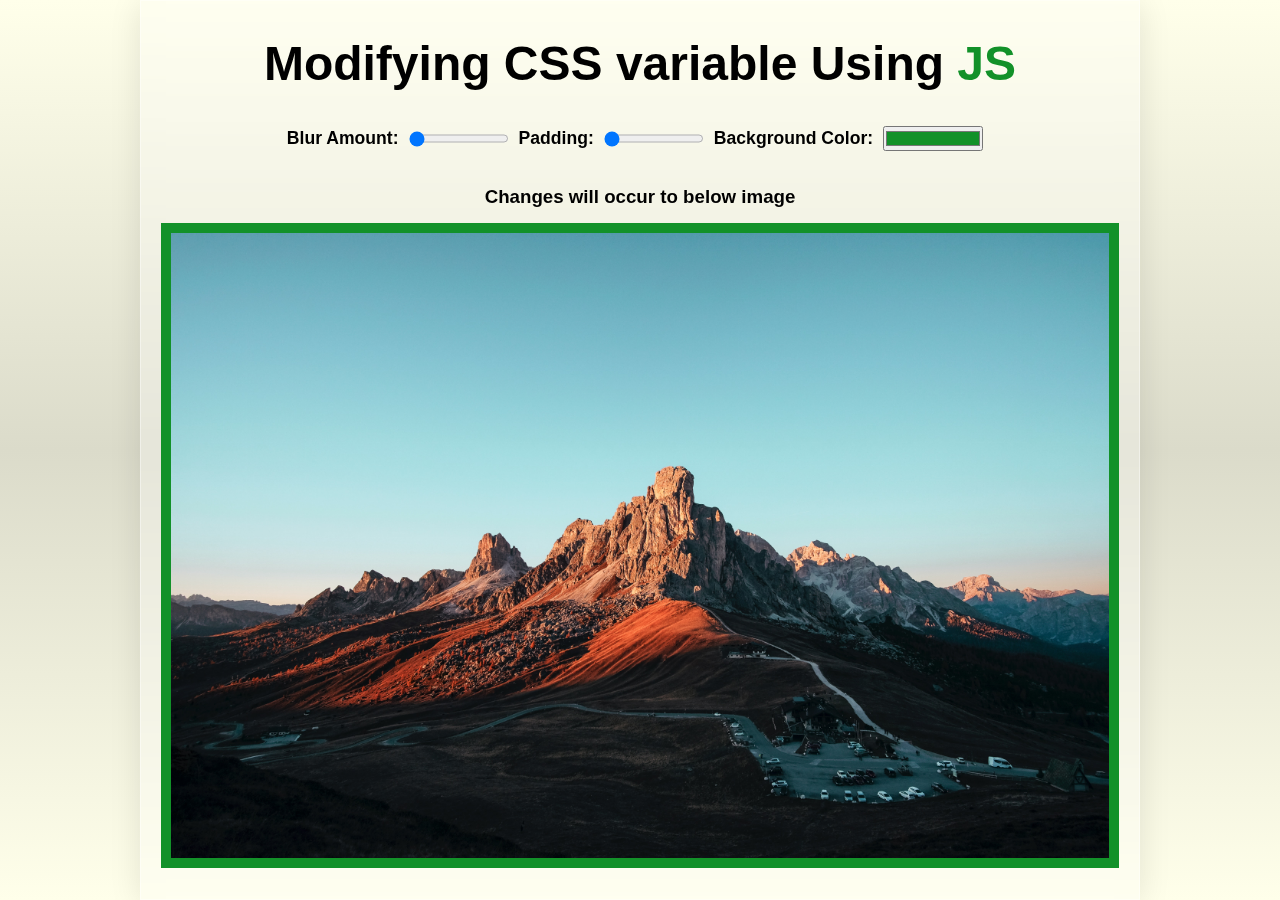
<file: css_variables/css_variables.html>
<!DOCTYPE html>
<html lang="en">

<head>
    <meta charset="UTF-8">
    <meta name="viewport" content="width=device-width, initial-scale=1.0">
    <title>CSS Variables</title>
    <link rel="stylesheet" href="styles.css">
</head>

<body>
    <div class="main">
        <div class="headings">
            <h1>Modifying CSS variable Using <span class="highlight">JS</span></h1>
        </div>
        <div class="inputs">
            <div class="slider inputstyle">
                <label for="blurslider">Blur Amount:</label>
                <input type="range" max="25" value="0" min="0" name="blurslider" id="blurslider" data-size="px">
            </div>
            <div class="slider inputstyle">
                <label for="paddingslider">Padding:</label>
                <input type="range" max="50" value="10" min="10" name="paddingslider" id="paddingslider" data-size="px">
            </div>
            <div class="colorpicker inputstyle">
                <label for="colorpicker">Background Color:</label>
                <input type="color" value="#129129" name="colorpicker" id="colorpicker">
            </div>
        </div>
        <div class="pics">
            <h3>Changes will occur to below image</h3>
            <div class="imagebox">
                <img src="./nature.jpg" alt="nature">
            </div>
        </div>
    </div>

    <script src="./scripts.js">
    </script>
</body>

</html>
</file>
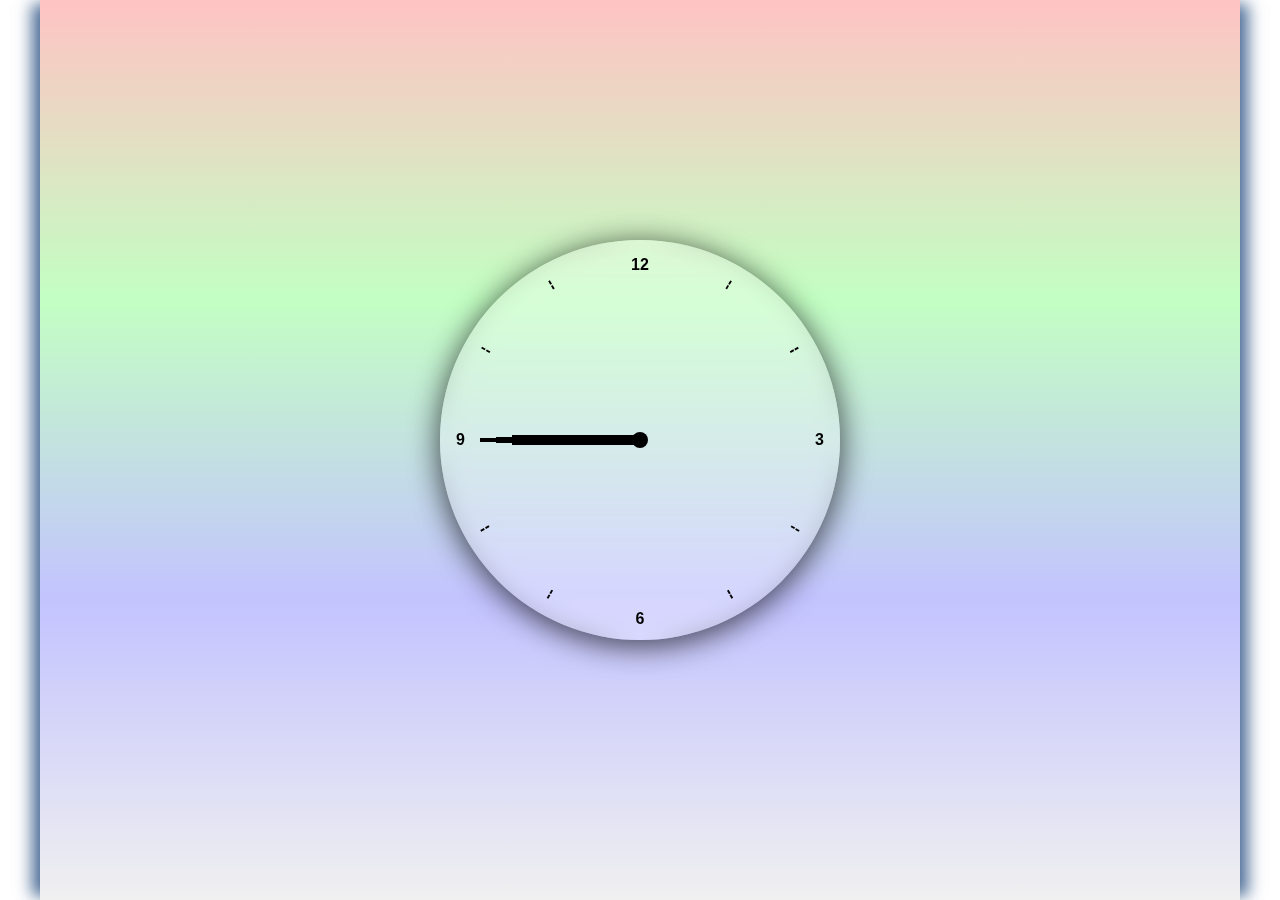
<file: js_css_clock/js_css_clock.html>
<!DOCTYPE html>
<html lang="en">

<head>
    <meta charset="UTF-8">
    <meta name="viewport" content="width=device-width, initial-scale=1.0">
    <title>JS+CSS Clock</title>
    <link rel="stylesheet" href="styles.css">
</head>

<body>
    <div class="main">
        <div class="clock">
            <div class="border">
            </div>
            <div class="clock-face">
                <div class="hand hour"></div>
                <div class="hand minute"></div>
                <div class="hand second"></div>
                <div class="center-dot"></div>
                <div class="number x">
                    <p class="indics tweleve">
                        12
                    </p>
                    <p class="indics six">
                        6
                    </p>
                </div>
                <div class="number y">
                    <p class="indics nine">
                        9
                    </p>
                    <p class="indics three">
                        3
                    </p>
                </div>
                <div class="number a">
                    <p>--</p>
                    <p>--</p>
                </div>
                <div class="number b">
                    <p>--</p>
                    <p>--</p>
                </div>
                <div class="number c">
                    <p>--</p>
                    <p>--</p>
                </div>
                <div class="number d">
                    <p>--</p>
                    <p>--</p>
                </div>
            </div>
        </div>
    </div>
    <audio id="tick" src="./tick.wav"></audio>
    <script src="./scripts.js">
    </script>
</body>

</html>
</file>
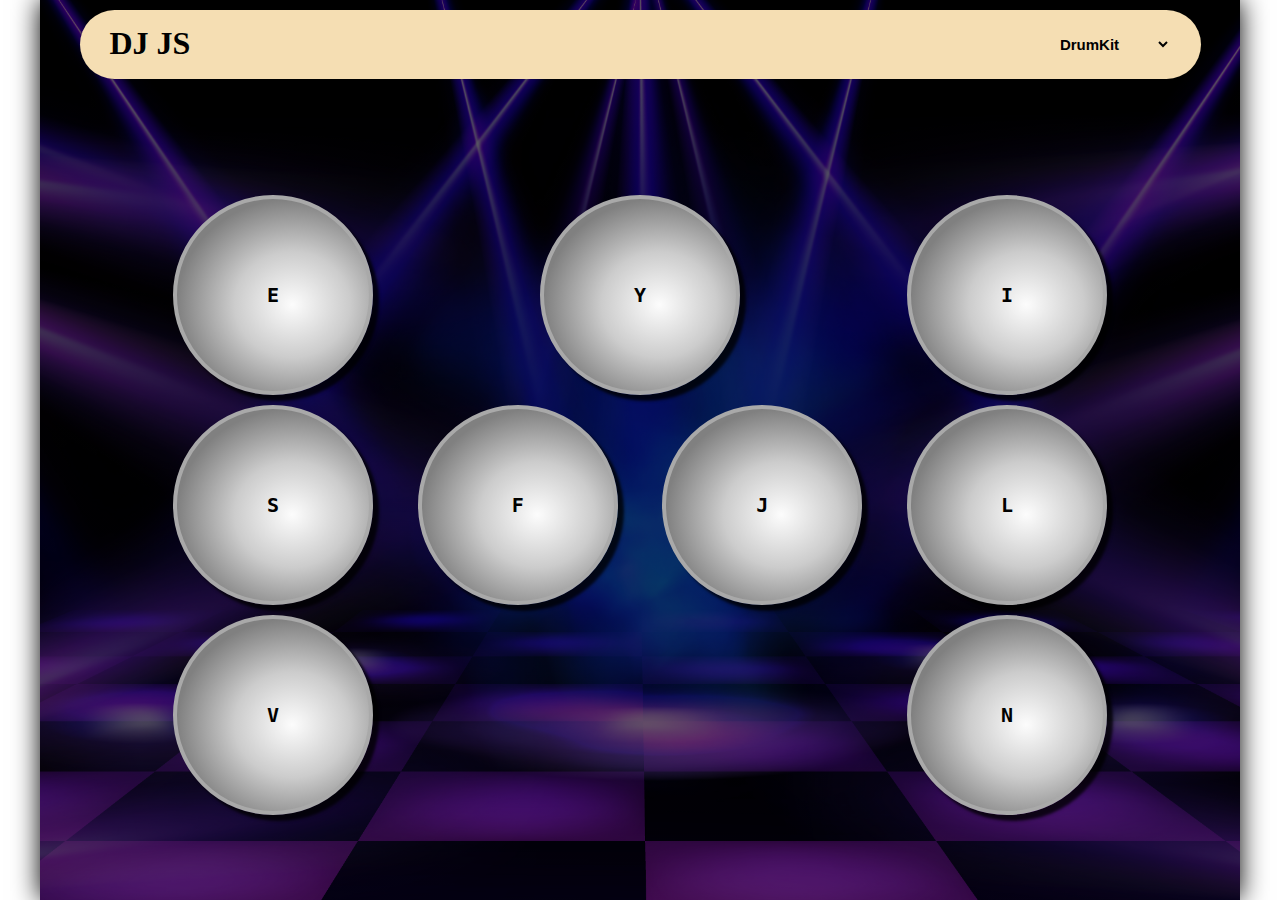
<file: js_musical/js_musical.html>
<!DOCTYPE html>
<html lang="en">

<head>
    <meta charset="UTF-8">
    <meta name="viewport" content="width=device-width, initial-scale=1.0">
    <link rel="stylesheet" href="styles.css">
    <title>JS Musical</title>
</head>

<body>
    <div class="main">
        <header class="head">
            <h1>DJ JS</h1>
            <nav id="navbar">
                <select name="instruments" id="options">
                    <option value="drumkit">DrumKit</option>
                    <option value="piano">Piano</option>
                </select>
            </nav>
        </header>
        <div class="lightbar"></div>
        <div id="drumboard">
            <div class="line">
                <div id="E" class="key">
                    <kbd>E</kbd>
                    <span></span>
                </div>
                <div id='Y' class="key">
                    <kbd>Y</kbd>
                    <span></span>
                </div>
                <div id="I" class="key">
                    <kbd>I</kbd>
                    <span></span>
                </div>
            </div>
            <div class="line">
                <div id="S" class="key">
                    <kbd>S</kbd>
                    <span></span>
                </div>
                <div id="F" class="key">
                    <kbd>F</kbd>
                    <span></span>
                </div>
                <div id="J" class="key">
                    <kbd>J</kbd>
                    <span></span>
                </div>
                <div id="L" class="key">
                    <kbd>L</kbd>
                    <span></span>
                </div>
            </div>
            <div class="line">

                <div id="V" class="key">
                    <kbd>V</kbd>
                    <span></span>
                </div>
                <div id="N" class="key">
                    <kbd>N</kbd>
                    <span></span>
                </div>
            </div>
        </div>
    </div>
    <div class="audios">

    </div>


    <script src="scripts.js"></script>
</body>

</html>
</file>
<file: css_variables/styles.css>
:root {
    --blurslider: 0px;
    --paddingslider: 10px;
    --colorpicker: #129129;
}

* {
    margin: 0;
    padding: 0;
    box-sizing: border-box;
    font-family: sans-serif;
}

body {
    background-image: linear-gradient(#Ffffea, #dbdbca, #ffffea);
}

.main {
    padding: 20px;
    max-width: 1000px;
    height: 100vh;
    margin: auto;
    text-align: center;
    background: rgba(255, 255, 255, 0.3);
    border: 1px solid rgba(255, 255, 255, 0.4);
    box-shadow: 0 4px 30px rgba(0, 0, 0, 0.1);
    backdrop-filter: blur(10px);

}

.headings {
    font-size: 1.5rem;
    padding: 15px 0;
}

.inputs {
    padding: 20px;
    font-size: 1.1rem;
    font-weight: 600;
}

.inputs,
.inputstyle {
    display: flex;
    align-items: center;
    justify-content: center;
    flex-wrap: wrap;
}

input {
    margin: 0 10px;
    display: block;
    height: 25px;
    width: 100px;
}


img {
    width: 100%;
    height: 100%;
    background: var(--colorpicker);
    padding: var(--paddingslider);
    filter: blur(var(--blurslider));
}

.highlight {
    color: var(--colorpicker);
}

.pics h3 {
    padding: 15px;
}
</file>
<file: js_css_clock/styles.css>
* {
    margin: 0;
    padding: 0;
    box-sizing: border-box;
}

.main {
    margin: auto;
    max-width: 1200px;
    height: 100vh;
    padding: 15rem;
    font-family: sans-serif;
    background-image:
        linear-gradient(rgb(255, 195, 195),
            rgb(195, 255, 195),
            rgb(195, 195, 255),
            rgb(240, 240, 240));
    background-repeat: no-repeat;
    box-shadow: 0 9px 0px 0px white,
        0 -9px 0px 0px white,
        12px 0 15px -4px rgba(31, 73, 125, 0.8),
        -12px 0 15px -4px rgba(31, 73, 125, 0.8);

}

.clock,
.border {
    position: relative;
    margin: auto;
    max-width: 400px;
    aspect-ratio: 1;
    border-radius: 100%;
    box-shadow: 0 5px 30px rgba(0, 0, 0, 0.5);
}

.border {
    background: rgba(255, 255, 255, 0.3);
    border-radius: 100%;
    box-shadow: 0 4px 30px rgba(0, 0, 0, 0.3);
    backdrop-filter: blur(10px);
}

.clock-face {
    width: 80%;
    aspect-ratio: 1;
    position: absolute;
    left: 10%;
    top: 10%;
}

.hand {
    background-color: black;
    position: absolute;
    transform-origin: 100%;
    transition: 0.5s cubic-bezier(1, -0.52, 0, 1.44);
}

.second {
    height: 1%;
    width: 50%;
    top: 49.5%;
}

.minute {
    height: 2%;
    width: 45%;
    left: 5%;
    top: 49%;
}

.hour {
    height: 3%;
    width: 40%;
    left: 10%;
    top: 48.5%;
}

.center-dot {
    background-color: black;
    position: absolute;
    height: 5%;
    aspect-ratio: 1;
    border-radius: 100%;
    left: 47.4%;
    top: 47.5%;
}

.number {
    position: absolute;
    padding: 8px;
    height: 10%;
    width: 120%;
    top: 45%;
    left: -10%;
    font-size: 1rem;
    font-weight: 600;
    display: flex;
    justify-content: space-between;
    align-items: center;
}

.x {
    transform: rotate(90deg);
}

.x * {
    transform: rotate(-90deg);
}

.a {
    transform: rotate(120deg);
}

.b {
    transform: rotate(150deg);
}

.c {
    transform: rotate(210deg);
}

.d {
    transform: rotate(240deg);
}
</file>
<file: js_musical/styles.css>
* {
    margin: 0;
    padding: 0;
    box-sizing: border-box;
}

body {

    margin: 0 auto;
    font-family: 'Open Sans', 'sans-serif';
}



.main {
    height: 100vh;
    max-width: 1200px;
    margin: 0 auto;
    background-image: linear-gradient(rgba(0, 0, 0, 0.623), rgba(0, 0, 0, 0.582)), url(./sounds/dance-floor.jpg);
    background-repeat: no-repeat;
    background-size: cover;
    background-position: center;
    padding: 10px;
    box-shadow: 0 0 25px;
    display: flex;
    flex-direction: column;
    align-items: center;
}

.head {
    width: 95%;
    margin: 0;
    padding: 15px 30px;
    display: flex;
    justify-content: space-between;
    background-color: wheat;
    border-radius: 50px;

}

select {
    text-align: center;
    padding: 10px;
    width: 150px;
    font-size: 15px;
    font-weight: 600;
    border: none;
    background-color: rgba(0, 0, 0, 0);
}

.lightbar {
    margin: 10px 0;
    padding: 10px;
    width: 85%;
    border-radius: 10px;
    transition: all 1.5s ease-in-out;
}

#drumboard {
    margin: auto;
    width: 80%
}

.line {
    display: flex;
    justify-content: space-between;
}

.key {
    margin: 5px;
    text-align: center;
    width: 200px;
    aspect-ratio: 1;
    border: 4px solid darkgray;
    box-shadow: 6px 6px 3px rgba(0, 0, 0, 0.788);
    border-radius: 50%;
    background: radial-gradient(farthest-side at 60% 55%, #fcfcfc, #cccccc, gray);
    font-size: 20px;
    font-weight: 600;
    display: flex;
    align-items: center;
    justify-content: center;
    transition: all 0.5s ease-in-out;
}


.playing {
    border: 8px solid rgb(252, 255, 49);
    animation: vibrate 0.05s infinite;
}

@keyframes vibrate {
    0% {
        transform: translate(0px, 2px) rotate(0deg);
    }

    20% {
        transform: translate(2px, -2px) rotate(-2deg)
    }


    40% {
        transform: translate(-2px, 0px) rotate(0deg)
    }

    60% {
        transform: translate(0px, 2px) rotate(2deg)
    }

    80% {
        transform: translate(2px, 0px) rotate(-2deg)
    }

    100% {
        transform: translate(2px, -2px) rotate(0deg)
    }

}

@keyframes disco {
    0% {
        background: linear-gradient(90deg, red, green, blue, red);
    }

    20% {
        background: linear-gradient(90deg, green, blue, red, green);
    }

    40% {
        background: linear-gradient(90deg, blue, red, green, blue);
    }

    60% {
        background: linear-gradient(90deg, red, green, blue, red);
    }

    80% {
        background: linear-gradient(90deg, green, blue, red, green);
    }

    100% {
        background: linear-gradient(90deg, blue, red, green, blue);
    }
}
</file>
